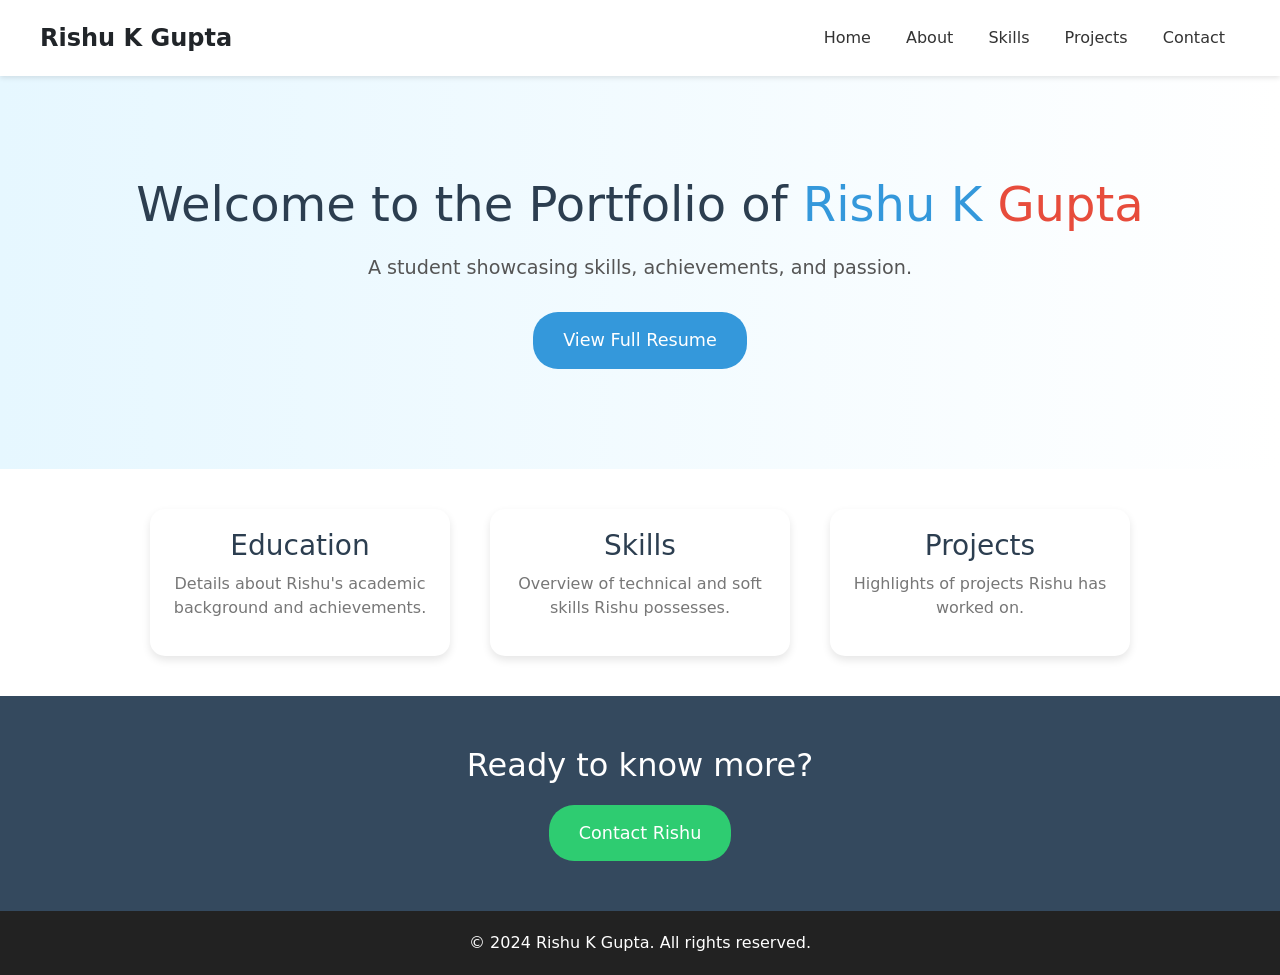
<file: index.html>
<!DOCTYPE html>

<html lang="en">
<head><link href="styles.css" rel="stylesheet"/>
<link href="https://cdn.jsdelivr.net/npm/bootstrap@5.3.0/dist/css/bootstrap.min.css" rel="stylesheet"/>
<link href="https://cdnjs.cloudflare.com/ajax/libs/font-awesome/6.0.0/css/all.min.css" rel="stylesheet"/>
<link href="https://unpkg.com/aos@2.3.1/dist/aos.css" rel="stylesheet"/>
<link href="https://cdn.jsdelivr.net/npm/swiper@8/swiper-bundle.min.css" rel="stylesheet"/>
<script src="https://cdn.jsdelivr.net/npm/bootstrap@5.3.0/dist/js/bootstrap.bundle.min.js"></script>
<script src="https://unpkg.com/aos@2.3.1/dist/aos.js"></script>
<script src="https://cdn.jsdelivr.net/npm/swiper@8/swiper-bundle.min.js"></script>
<meta charset="utf-8"/>
<meta content="width=device-width, initial-scale=1.0" name="viewport"/>
<title>Rishu K Gupta - Portfolio</title>
</head>
<body>
<nav>
<div class="logo">Rishu K Gupta</div>
<div class="nav-links">
<a href="index.html">Home</a>
<a href="about.html">About</a>
<a href="skills.html">Skills</a>
<a href="projects.html">Projects</a>
<a href="contact.html">Contact</a>
</div>
</nav>
<section class="hero">
<h1>Welcome to the Portfolio of <span style="color: #3498db;">Rishu K</span> <span style="color: #e74c3c;">Gupta</span></h1>
<p>A student showcasing skills, achievements, and passion.</p>
<a class="hero-button" href="resume.html">View Full Resume</a>
</section>
<section class="features">
<div class="feature-card">
<h3>Education</h3>
<p>Details about Rishu's academic background and achievements.</p>
</div>
<div class="feature-card">
<h3>Skills</h3>
<p>Overview of technical and soft skills Rishu possesses.</p>
</div>
<div class="feature-card">
<h3>Projects</h3>
<p>Highlights of projects Rishu has worked on.</p>
</div>
</section>
<section class="cta">
<h2>Ready to know more?</h2>
<a class="cta-button" href="contact.html">Contact Rishu</a>
</section>
<footer>
    © 2024 Rishu K Gupta. All rights reserved.
  </footer>
</body>
</html>
</file>
<file: styles.css>
body {
      font-family: Arial, sans-serif;
      margin: 0;
      padding: 0;
      background-color: #f9f9f9;
      color: #333;
      overflow-x: hidden;
    }

    /* Navigation */
    nav {
      background-color: rgba(255, 255, 255, 0.8);
      padding: 20px;
      display: flex;
      justify-content: space-between;
      align-items: center;
      box-shadow: 0 2px 5px rgba(0, 0, 0, 0.1);
      position: sticky;
      top: 0;
      z-index: 100;
    }

    nav a {
      color: #333;
      text-decoration: none;
      margin: 0 15px;
      transition: color 0.3s ease;
    }

    nav a:hover {
      color: #007bff;
    }

    .logo {
      font-size: 1.5em;
      font-weight: bold;
      margin-left: 20px;
    }

    .nav-links {
      margin-right: 20px;
    }

    /* Hero Section */
    .hero {
      background: linear-gradient(to right, #e6f7ff, #ffffff);
      padding: 100px 20px;
      text-align: center;
    }

    .hero h1 {
      font-size: 3em;
      margin-bottom: 20px;
      color: #2c3e50;
    }

    .hero p {
      font-size: 1.2em;
      color: #555;
      margin-bottom: 30px;
    }

    .hero-button {
      background-color: #3498db;
      color: white;
      padding: 15px 30px;
      border-radius: 25px;
      text-decoration: none;
      font-size: 1.1em;
      transition: background-color 0.3s ease;
      display: inline-block;
    }

    .hero-button:hover {
      background-color: #2980b9;
    }

    /* Feature Cards */
    .features {
      display: flex;
      justify-content: center;
      flex-wrap: wrap;
      padding: 20px;
    }

    .feature-card {
      background-color: #fff;
      border-radius: 15px;
      box-shadow: 0 4px 8px rgba(0, 0, 0, 0.1);
      margin: 20px;
      padding: 20px;
      width: 300px;
      text-align: center;
      transition: transform 0.3s ease, box-shadow 0.3s ease;
    }

    .feature-card:hover {
      transform: translateY(-5px);
      box-shadow: 0 6px 12px rgba(0, 0, 0, 0.15);
    }

    .feature-card h3 {
      color: #2c3e50;
      margin-bottom: 10px;
    }

    .feature-card p {
      color: #777;
    }

    /* Call to Action */
    .cta {
      background-color: #34495e;
      color: white;
      text-align: center;
      padding: 50px 20px;
    }

    .cta h2 {
      font-size: 2em;
      margin-bottom: 20px;
    }

    .cta-button {
      background-color: #2ecc71;
      color: white;
      padding: 15px 30px;
      border-radius: 25px;
      text-decoration: none;
      font-size: 1.1em;
      transition: background-color 0.3s ease;
      display: inline-block;
    }

    .cta-button:hover {
      background-color: #27ae60;
    }

    /* Footer */
    footer {
      background-color: #222;
      color: white;
      text-align: center;
      padding: 20px;
    }
</file>
